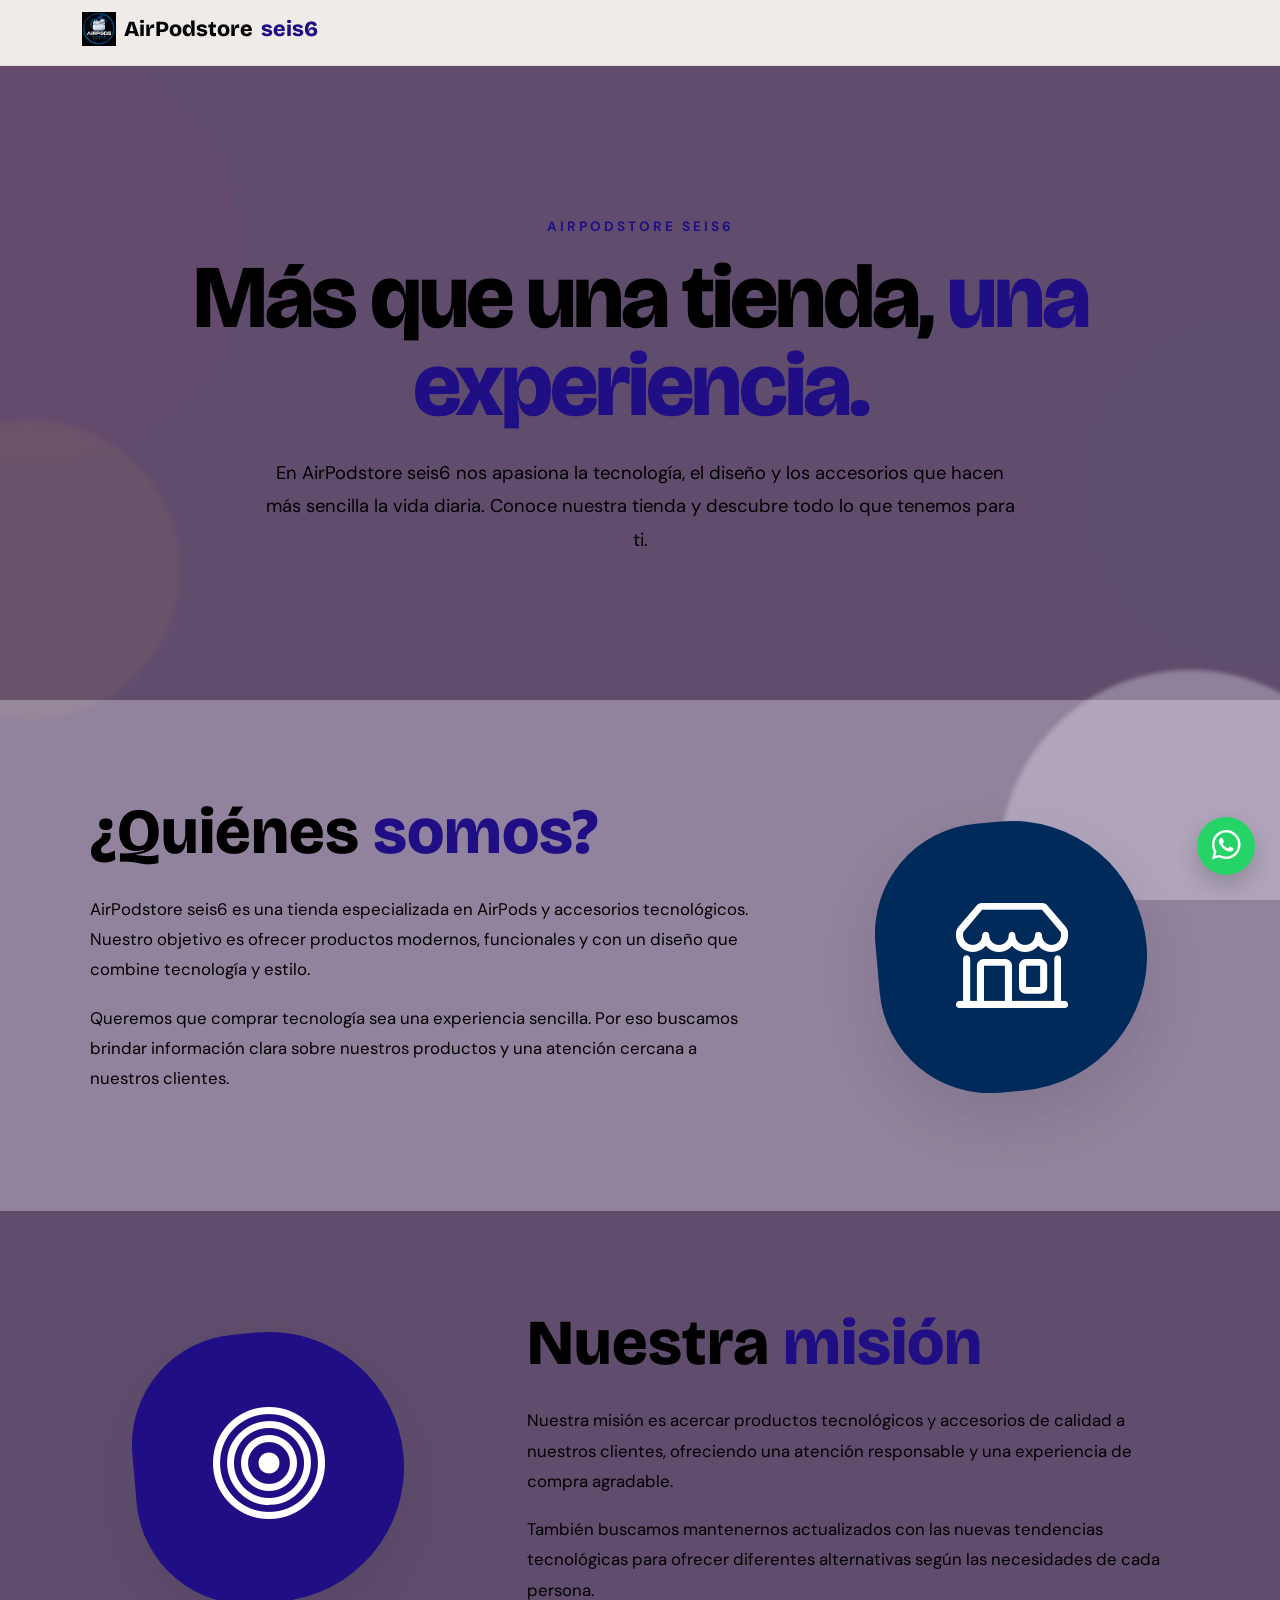
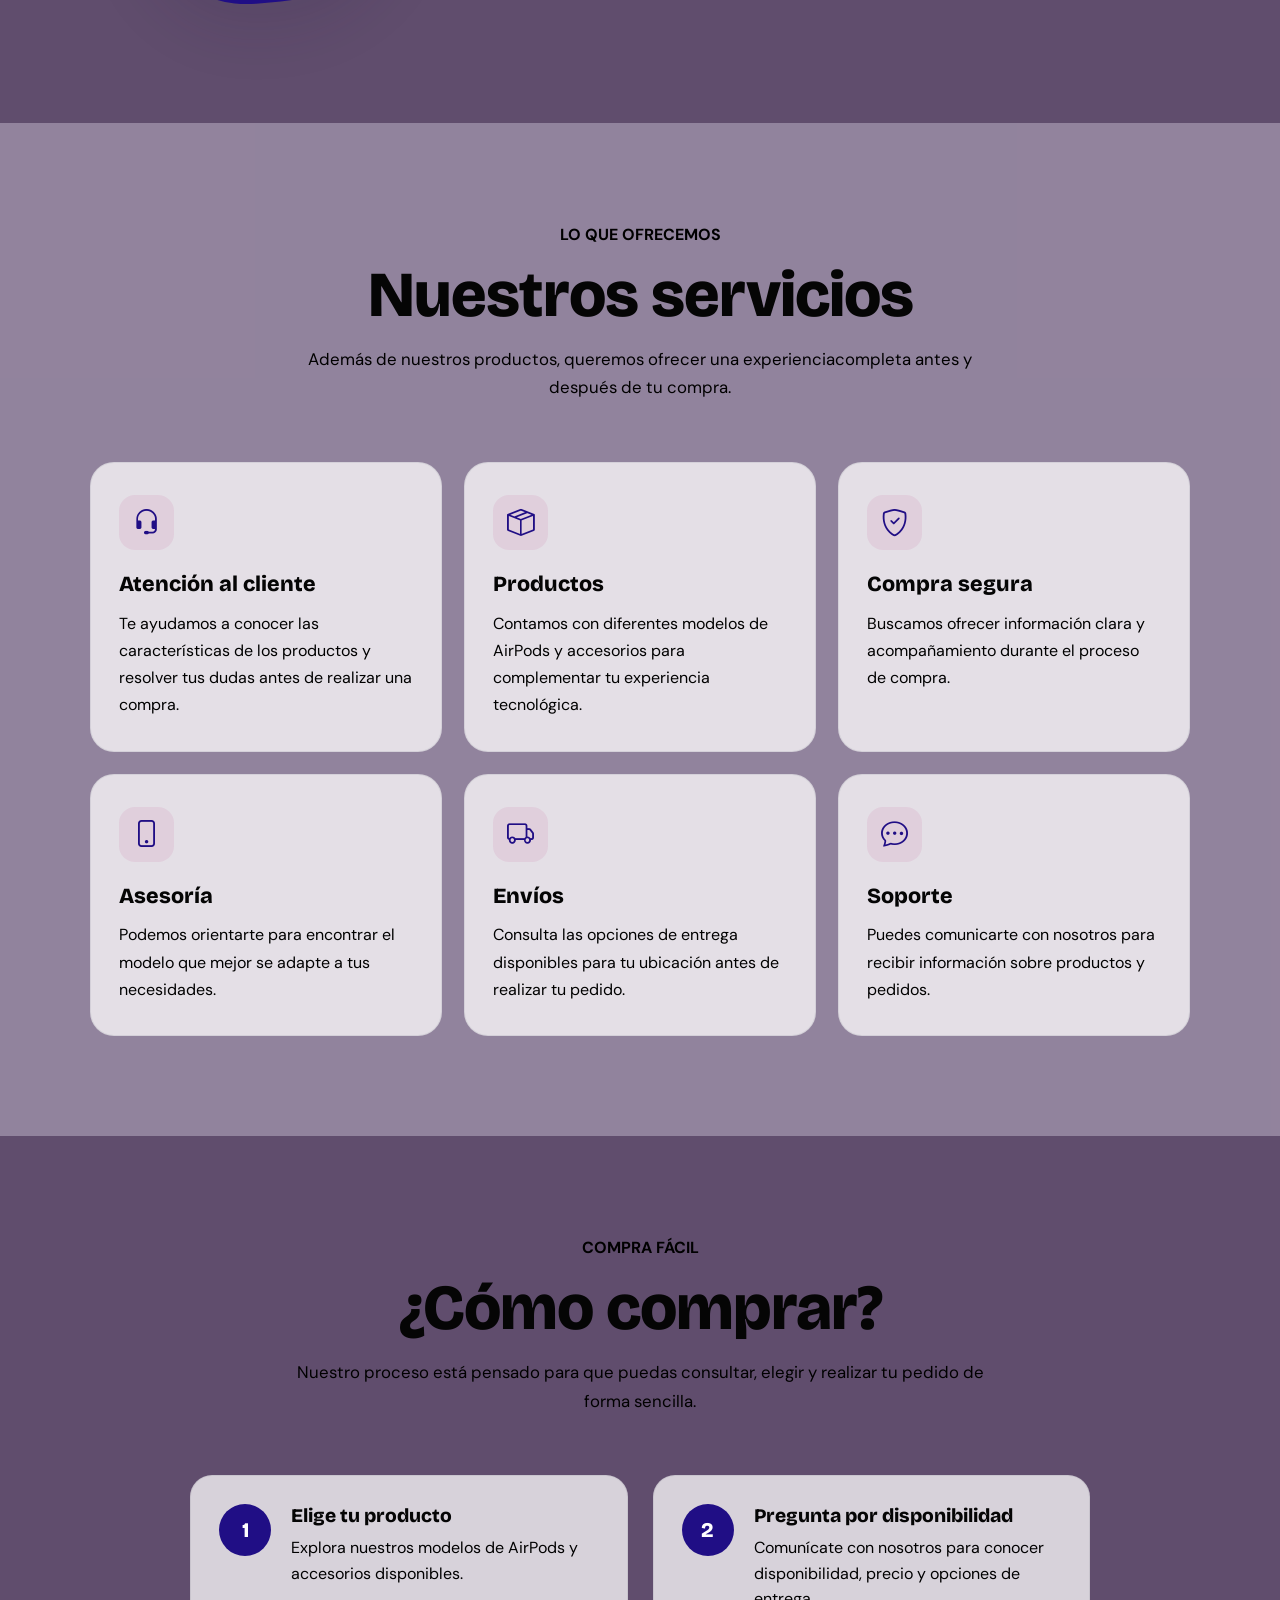
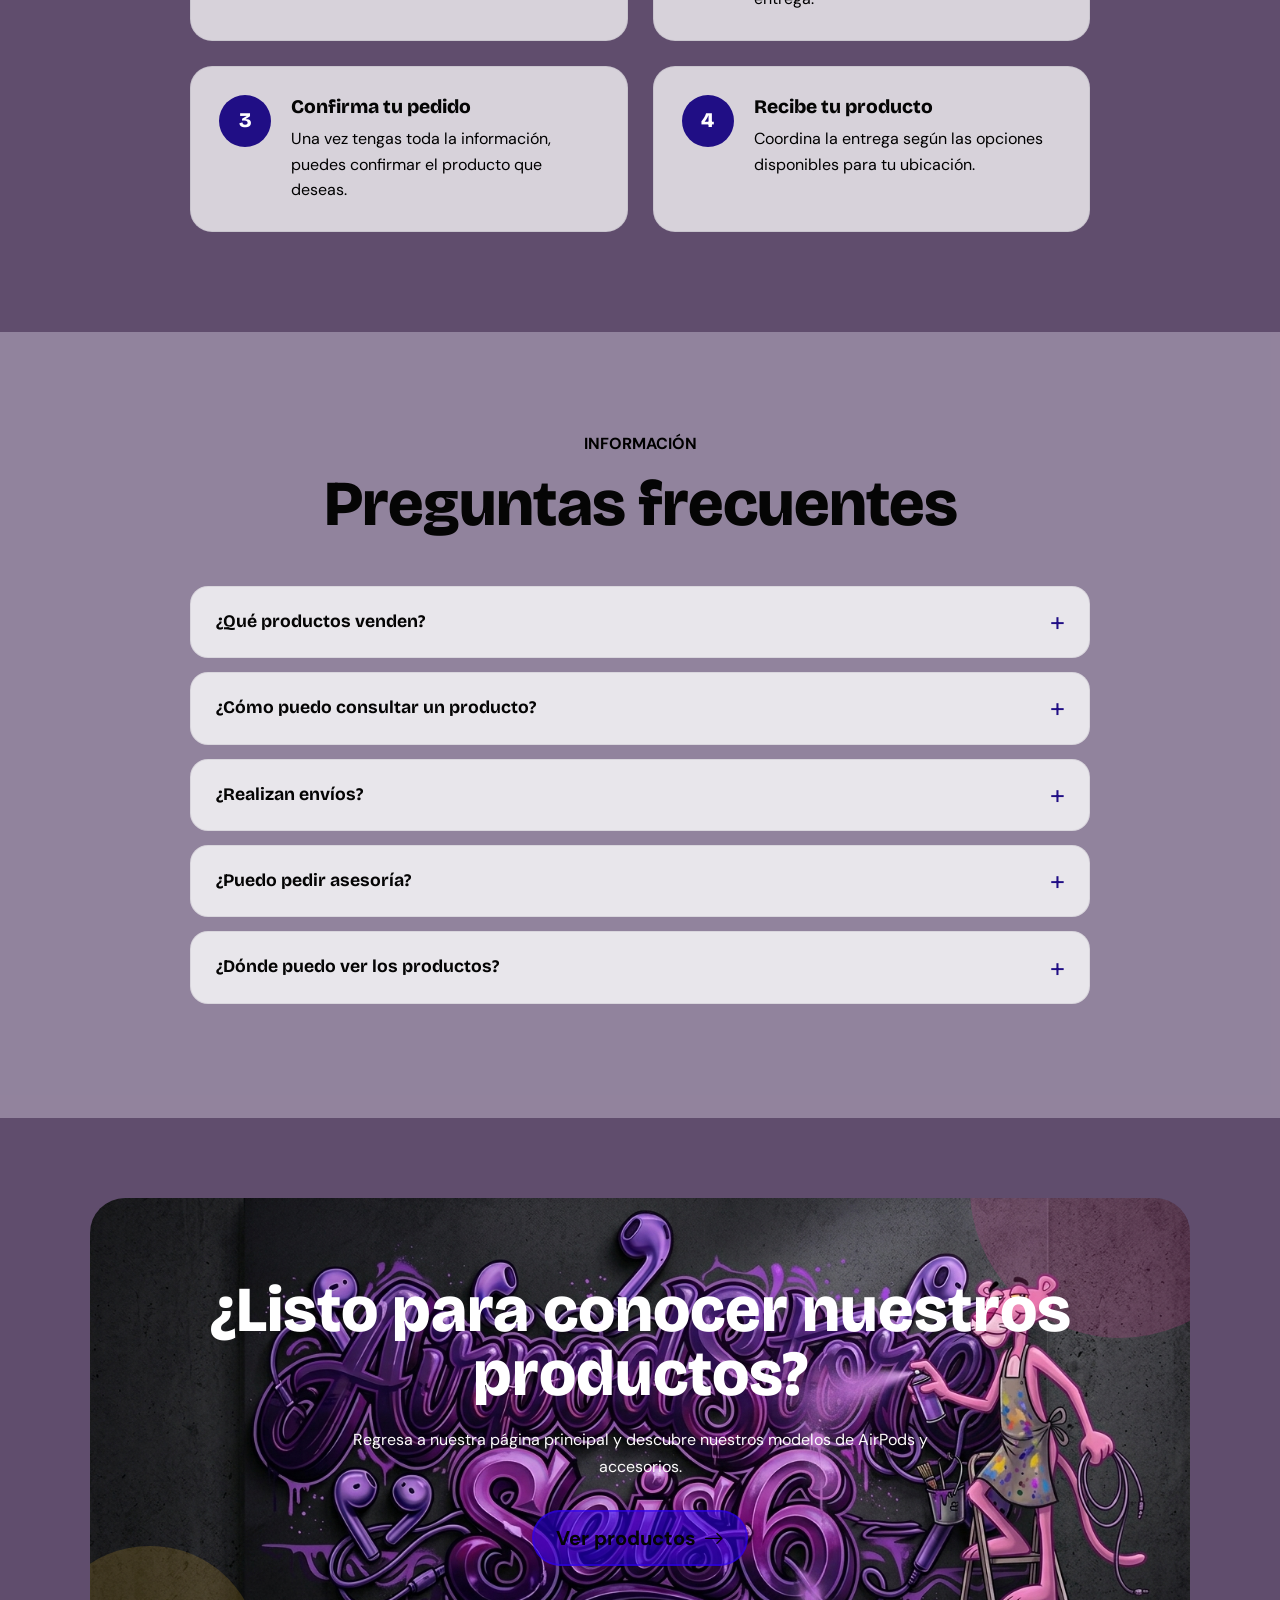
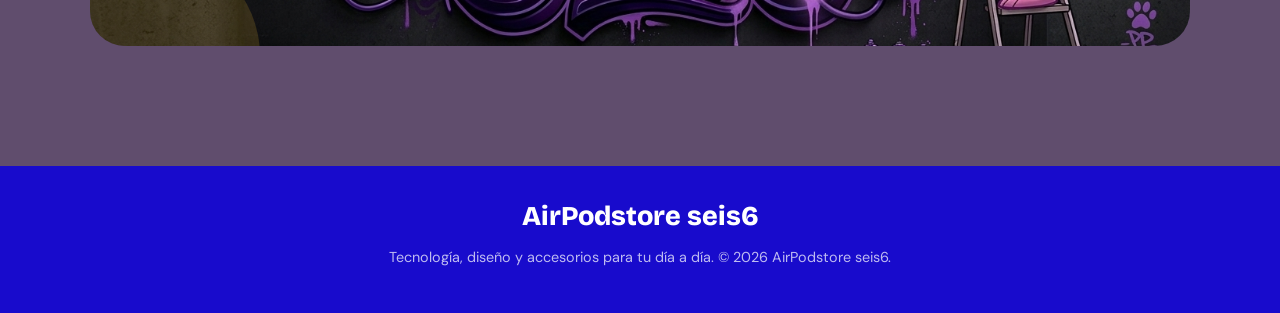
<file: info.html>
<!doctype html>
<html lang="es">
  <head>
    <meta charset="UTF-8" />
    <meta name="viewport" content="width=device-width, initial-scale=1.0" />
    <meta
      name="description"
      content="Conoce más sobre AirPodstore seis6, nuestra tienda de AirPods, accesorios, servicios, garantía y atención al cliente."
    />
    <meta
      name="keywords"
      content="AirPods, AirPodstore seis6, tienda AirPods, accesorios Apple, AirPods Colombia"
    />
    <meta name="author" content="AirPodstore seis6" />
    <title>mas informacion sobre AirpodStore seis6</title>
    <link rel="preconnect" href="https://fonts.googleapis.com" />
    <link rel="preconnect" href="https://fonts.gstatic.com" crossorigin />
    <link
      href="https://fonts.googleapis.com/css2?family=Bricolage+Grotesque:wght@400;500;600;700;800&family=DM+Sans:wght@400;500;600;700&display=swap"
      rel="stylesheet"/>
    <link
      href="https://cdn.jsdelivr.net/npm/bootstrap@5.3.3/dist/css/bootstrap.min.css"
      rel="stylesheet"/>
    <link
      rel="stylesheet"
      href="https://cdn.jsdelivr.net/npm/bootstrap-icons@1.11.3/font/bootstrap-icons.min.css"/>
    <link rel="stylesheet" href="estilos/styleee.css" />
  </head>

  <body>
    <div class="fondo" aria-hidden="true">
      <span class="fondo_m1"></span>
      <span class="fondo_m2"></span>
      <span class="fondo_m3"></span>
      <span class="fondo_m4"></span>
    </div>

    <nav class="navbar-barra fixed-top" id="barra">
      <div class="container">
        <a class="navbar-marca" href="index.html">
          <img
            src="imagenes/logo_airpods.png"
            alt="Logo AirPodstore seis6"
            class="marca__icono"/>AirPodstore<span class="marca__seis6"> seis6 </span></a>
      </diAv>
    </nav>

    <main class="pagina-tienda">
      <section class="tienda-hero">
        <p class="text-uppercase fw-bold mb-3">AirPodstore seis6</p>

        <h1>Más que una tienda,<span> una experiencia. </span></h1>
        <p>
          En AirPodstore seis6 nos apasiona la tecnología, el diseño y los
          accesorios que hacen más sencilla la vida diaria. Conoce nuestra
          tienda y descubre todo lo que tenemos para ti.
        </p>
      </section>
      <section class="bloque-tienda">
        <div class="contenido-tienda">
          <div class="texto-tienda">
            <h2>
              ¿Quiénes
              <span>somos?</span>
            </h2>
            <p>
              AirPodstore seis6 es una tienda especializada en AirPods y
              accesorios tecnológicos. Nuestro objetivo es ofrecer productos
              modernos, funcionales y con un diseño que combine tecnología y
              estilo.
            </p>
            <p>
              Queremos que comprar tecnología sea una experiencia sencilla. Por
              eso buscamos brindar información clara sobre nuestros productos y
              una atención cercana a nuestros clientes.
            </p>
          </div>
          <div class="icono-tienda">
            <i class="bi bi-shop"></i>
          </div>
        </div>
      </section>
      <section class="bloque-tienda">
        <div class="contenido-tienda invertido">
          <div class="texto-tienda">
            <h2>
              Nuestra
              <span>misión</span>
            </h2>
            <p>
              Nuestra misión es acercar productos tecnológicos y accesorios de
              calidad a nuestros clientes, ofreciendo una atención responsable y
              una experiencia de compra agradable.
            </p>
            <p>
              También buscamos mantenernos actualizados con las nuevas
              tendencias tecnológicas para ofrecer diferentes alternativas según
              las necesidades de cada persona.
            </p>
          </div>
          <div class="icono-tienda" style="background: var(--orquidea)">
            <i class="bi bi-bullseye"></i>
          </div>
        </div>
      </section>
      <section class="bloque-tienda">
        <div class="container text-center">
          <p class="text-uppercase fw-bold">Lo que ofrecemos</p>
          <h2 class="seccion__titulo">Nuestros servicios</h2>
          <p class="seccion__sub mx-auto">
            Además de nuestros productos, queremos ofrecer una
            experienciacompleta antes y después de tu compra.
          </p>
        </div>
        <div class="tarjetas-servicios">
          <article class="tarjeta-servicio">
            <i class="bi bi-headset"></i>
            <h3>Atención al cliente</h3>
            <p>
              Te ayudamos a conocer las características de los productos y
              resolver tus dudas antes de realizar una compra.
            </p>
          </article>
          <article class="tarjeta-servicio">
            <i class="bi bi-box-seam"></i>
            <h3>Productos</h3>
            <p>
              Contamos con diferentes modelos de AirPods y accesorios para
              complementar tu experiencia tecnológica.
            </p>
          </article>
          <article class="tarjeta-servicio">
            <i class="bi bi-shield-check"></i>

            <h3>Compra segura</h3>

            <p>
              Buscamos ofrecer información clara y acompañamiento durante el
              proceso de compra.
            </p>
          </article>

          <article class="tarjeta-servicio">
            <i class="bi bi-phone"></i>

            <h3>Asesoría</h3>

            <p>
              Podemos orientarte para encontrar el modelo que mejor se adapte a
              tus necesidades.
            </p>
          </article>

          <article class="tarjeta-servicio">
            <i class="bi bi-truck"></i>

            <h3>Envíos</h3>

            <p>
              Consulta las opciones de entrega disponibles para tu ubicación
              antes de realizar tu pedido.
            </p>
          </article>

          <article class="tarjeta-servicio">
            <i class="bi bi-chat-dots"></i>

            <h3>Soporte</h3>

            <p>
              Puedes comunicarte con nosotros para recibir información sobre
              productos y pedidos.
            </p>
          </article>
        </div>
      </section>

      <section class="bloque-tienda">
        <div class="container text-center">
          <p class="text-uppercase fw-bold">Compra fácil</p>

          <h2 class="seccion__titulo">¿Cómo comprar?</h2>

          <p class="seccion__sub mx-auto">
            Nuestro proceso está pensado para que puedas consultar, elegir y
            realizar tu pedido de forma sencilla.
          </p>
        </div>

        <div class="pasos">
          <div class="paso">
            <div class="paso-numero">1</div>

            <div>
              <h3>Elige tu producto</h3>

              <p>
                Explora nuestros modelos de AirPods y accesorios disponibles.
              </p>
            </div>
          </div>
          <div class="paso">
            <div class="paso-numero">2</div>

            <div>
              <h3>Pregunta por disponibilidad</h3>

              <p>
                Comunícate con nosotros para conocer disponibilidad, precio y
                opciones de entrega.
              </p>
            </div>
          </div>

          <div class="paso">
            <div class="paso-numero">3</div>

            <div>
              <h3>Confirma tu pedido</h3>

              <p>
                Una vez tengas toda la información, puedes confirmar el producto
                que deseas.
              </p>
            </div>
          </div>

          <div class="paso">
            <div class="paso-numero">4</div>

            <div>
              <h3>Recibe tu producto</h3>

              <p>
                Coordina la entrega según las opciones disponibles para tu
                ubicación.
              </p>
            </div>
          </div>
        </div>
      </section>

      <section class="bloque-tienda">
        <div class="container text-center">
          <p class="text-uppercase fw-bold">Información</p>

          <h2 class="seccion__titulo">Preguntas frecuentes</h2>
        </div>

      <div class="faq">
      <details class="faq-item">
        <summary>¿Qué productos venden?</summary>

            <p>
              En AirPodstore seis6 encontrarás diferentes modelos de AirPods y
    accesorios relacionados con tecnología y audio.
        </p>
          </details>

          <details class="faq-item">
            <summary>¿Cómo puedo consultar un producto?</summary>

            <p>
              Puedes comunicarte con nosotros mediante nuestros canales de
              contacto para consultar disponibilidad, características y precio.
            </p>
          </details>

          <details class="faq-item">
            <summary>¿Realizan envíos?</summary>

            <p>
              Las opciones de entrega dependen de la ubicación. Antes de
              realizar tu pedido puedes consultar las alternativas disponibles.
            </p>
          </details>

          <details class="faq-item">
            <summary>¿Puedo pedir asesoría?</summary>

            <p>
              Sí. Nuestro objetivo es ayudarte a conocer las características de
              los productos para que puedas elegir la opción que más te
              interese.
            </p>
          </details>

          <details class="faq-item">
            <summary>¿Dónde puedo ver los productos?</summary>

            <p>
              Puedes regresar a la página principal para ver la sección de
              productos y conocer los modelos disponibles.
            </p>
          </details>
        </div>
      </section>

      <section class="llamada-tienda">
        <h2>¿Listo para conocer nuestros productos?</h2>

        <p>
          Regresa a nuestra página principal y descubre nuestros modelos de
          AirPods y accesorios.
        </p>

        <a href="index.html#modelos" class="btn btn-sol btn-lg">Ver productos<i class="bi bi-arrow-right ms-2"></i>
        </a>
      </section>
    </main>

    <footer class="pie">
      <svg
        class="pie__montanas"
        viewBox="0 0 1440 160"
        preserveAspectRatio="none"
        aria-hidden="true">
        <path
          fill="#175c45"
          d="
            M0,120
            C180,30 320,150 500,75
            C700,0 830,135 1010,60
            C1190,-10 1310,100 1440,35
            L1440,160
            L0,160 Z
        "
        ></path>
      </svg>
      <div class="pie__cuerpo">
        <div class="container pie__inner">
          <p class="pie__marca">AirPodstore seis6</p>
          <p class="pie__legal">
            Tecnología, diseño y accesorios para tu día a día. © 2026
            AirPodstore seis6.
          </p>
        </div>
      </div>
    </footer>
    <a
      href="https://wa.me/573002275371"
      class="wa-flotante"
      target="_blank"
      rel="noopener noreferrer"
      aria-label="Contactar por WhatsApp">
      <i class="bi bi-whatsapp"></i>
    </a>
    <script src="https://cdn.jsdelivr.net/npm/bootstrap@5.3.3/dist/js/bootstrap.bundle.min.js"></script>
  </body>
</html>
</file>
<file: estilos/styleee.css>
:root {
    --perla: #604d6d;
    --tinta: #050505;
    --orquidea: #200e85;
    --monte: #002a5a;
    --sol: #2d00f585;
    --niebla: #ffffff;

    --fuente-titulo: "Bricolage Grotesque", system-ui, sans-serif;
    --fuente-texto: "DM Sans", system-ui, sans-serif;

    --salida: cubic-bezier(.22, 1, .36, 1);
}


* {
    box-sizing: border-box;
    margin: 0;
    padding: 0;
}

html {
    scroll-behavior: smooth;
}

body {
    background: var(--perla);
    color: rgb(0, 0, 0);
    font-family: var(--fuente-texto);
    overflow-x: hidden;
}

body,button,a {
    font-family: var(--fuente-texto);
}

h1,h2,h3,h4,h5,h6 {
    font-family: var(--fuente-titulo);
}

img {
    max-width: 100%;
    height: auto;
}

a {
    text-decoration: none;
}

button,
a {
    -webkit-tap-highlight-color: transparent;
}

:focus-visible {
    outline: 3px solid var(--orquidea);
    outline-offset: 3px;
}


.fondo {
    position: fixed;
    inset: 0;
    overflow: hidden;
    pointer-events: none;
    z-index: -1;
}

.fondo span {
    position: absolute;
    display: block;
    border-radius: 50%;
    filter: blur(2px);
    opacity: 0.45;
}

.fondo_m1 {
    width: 420px;
    height: 420px;
    background: rgba(198, 61, 140, 0.10);
    top: 5%;
    left: -180px;
}

.fondo_m2 {
    width: 350px;
    height: 350px;
    background: rgba(31, 122, 92, 0.10);
    top: 35%;
    right: -150px;
}

.fondo_m3 {
    width: 300px;
    height: 300px;
    background: rgba(255, 201, 60, 0.12);
    bottom: 20%;
    left: -120px;
}

.fondo_m4 {
    width: 380px;
    height: 380px;
    background: rgba(238, 233, 246, 0.75);
    bottom: -150px;
    right: -100px;
}


.navbar-barra {
    background: rgba(251, 249, 244, 0.92);
    backdrop-filter: blur(16px);
    -webkit-backdrop-filter: blur(16px);
    border-bottom: 1px solid rgba(29, 27, 58, 0.08);
    padding: 12px 0;
    transition: all 0.3s ease;
    z-index: 1000;
}

.navbar-marca {
    display: inline-flex;
    align-items: center;
    gap: 8px;
    color: var(--tinta);
    font-family: var(--fuente-titulo);
    font-size: 1.35rem;
    font-weight: 800;
    white-space: nowrap;
}

.navbar-marca:hover {
    color: var(--orquidea);
}

.marca__icono {
    width: 34px;
    height: 34px;
    object-fit: contain;
}

.marca__seis6 {
    color: var(--orquidea);
}

.navbar-r {
    width: 44px;
    height: 40px;
    border: 1px solid rgba(29, 27, 58, 0.15);
    border-radius: 10px;
    background: transparent;
    display: none;
    align-items: center;
    justify-content: center;
}

.navbar--icon {
    width: 23px;
    height: 2px;
    background: var(--tinta);
    position: relative;
    display: block;
}

.navbar--icon::before,
.navbar--icon::after {
    content: "";
    position: absolute;
    left: 0;
    width: 23px;
    height: 2px;
    background: var(--tinta);
}

.navbar--icon::before {
    top: -7px;
}

.navbar--icon::after {
    top: 7px;
}

.navbar--3 {
    align-items: center;
    gap: 8px;
}

.navbar--3 .nav-link {
    color: var(--tinta);
    font-size: 0.95rem;
    font-weight: 600;
    padding: 10px 12px !important;
    position: relative;
}

.navbar--3 .nav-link::after {
    content: "";
    position: absolute;
    left: 12px;
    right: 12px;
    bottom: 4px;
    height: 2px;
    background: var(--orquidea);
    transform: scaleX(0);
    transform-origin: center;
    transition: transform 0.3s ease;
}

.navbar--3 .nav-link:hover,
.navbar--3 .nav-link.active {
    color: var(--orquidea);
}

.navbar--3 .nav-link:hover::after,
.navbar--3 .nav-link.active::after {
    transform: scaleX(1);
}


.btn-tienda,
.btn-linea,
.btn-sol {
    border-radius: 999px;
    padding: 11px 22px;
    font-weight: 700;
    transition: transform 0.25s var(--salida),
                box-shadow 0.25s ease,
                background 0.25s ease;
}

.btn-tienda {
    background: var(--orquidea);
    border: 2px solid var(--orquidea);
    color: white !important;
}

.btn-tienda:hover {
    background: #a92e75;
    border-color: #a92e75;
    color: white !important;
    transform: translateY(-2px);
    box-shadow: 0 10px 24px rgba(198, 61, 140, 0.22);
}

.btn-linea {
    background: transparent;
    border: 2px solid var(--tinta);
    color: var(--tinta);
}

.btn-linea:hover {
    background: var(--tinta);
    color: white;
    transform: translateY(-2px);
}

.btn-sol {
    background: var(--sol);
    border: 2px solid var(--sol);
    color: var(--tinta);
}

.btn-sol:hover {
    background: #9676b1;
    border-color: #7c00ad;
    color: var(--tinta);
    transform: translateY(-3px);
    box-shadow: 0 12px 25px rgba(255, 201, 60, 0.25);
}


.pagina-tienda {
    padding-top: 80px;
    position: relative;
    z-index: 1;
}


.tienda-hero {
    min-height: 620px;
    padding: 110px 20px 100px;
    max-width: 1050px;
    margin: 0 auto;
    display: flex;
    flex-direction: column;
    justify-content: center;
    text-align: center;
    align-items: center;
}

.tienda-hero > p:first-child {
    color: var(--orquidea);
    letter-spacing: 3px;
    font-size: 0.85rem;
}

.tienda-hero h1 {
    max-width: 950px;
    font-size: clamp(3rem, 7vw, 6rem);
    line-height: 0.98;
    font-weight: 800;
    letter-spacing: -3px;
    margin-bottom: 28px;
}

.tienda-hero h1 span {
    color: var(--orquidea);
}

.tienda-hero > p:last-child {
    max-width: 750px;
    color: black;
    font-size: 1.15rem;
    line-height: 1.8;
}


.bloque-tienda {
    padding: 100px 20px;
    position: relative;
}

.bloque-tienda:nth-of-type(even) {
    background: rgba(238, 233, 246, 0.35);
}

.contenido-tienda {
    max-width: 1100px;
    margin: 0 auto;
    display: grid;
    grid-template-columns: 1.3fr 0.7fr;
    align-items: center;
    gap: 80px;
}

.contenido-tienda.invertido {
    grid-template-columns: 0.7fr 1.3fr;
}

.contenido-tienda.invertido .texto-tienda {
    order: 2;
}

.contenido-tienda.invertido .icono-tienda {
    order: 1;
}

.texto-tienda h2 {
    font-size: clamp(2.3rem, 5vw, 4rem);
    line-height: 1;
    font-weight: 800;
    margin-bottom: 30px;
}

.texto-tienda h2 span {
    color: var(--orquidea);
}

.texto-tienda p {
    color: black;
    font-size: 1.05rem;
    line-height: 1.8;
    margin-bottom: 18px;
}

.icono-tienda {
    width: 270px;
    height: 270px;
    margin: auto;
    border-radius: 45% 55% 55% 45%;
    background: var(--monte);
    color: white;
    display: flex;
    align-items: center;
    justify-content: center;
    transform: rotate(-5deg);
    box-shadow: 0 25px 60px rgba(29, 27, 58, 0.12);
}

.icono-tienda i {
    font-size: 7rem;
    transform: rotate(5deg);
}


.seccion__titulo {
    color: var(--tinta);
    font-family: var(--fuente-titulo);
    font-size: clamp(2.4rem, 5vw, 4rem);
    line-height: 1;
    font-weight: 800;
    letter-spacing: -1px;
    margin-bottom: 18px;
}

.seccion__sub {
    max-width: 700px;
    color: black;
    line-height: 1.7;
    font-size: 1.05rem;
}


.tarjetas-servicios {
    max-width: 1100px;
    margin: 60px auto 0;
    display: grid;
    grid-template-columns: repeat(3, 1fr);
    gap: 22px;
}

.tarjeta-servicio {
    background: rgba(255, 255, 255, 0.75);
    border: 1px solid rgba(29, 27, 58, 0.08);
    border-radius: 24px;
    padding: 32px 28px;
    min-height: 250px;
    transition: transform 0.3s var(--salida),
                box-shadow 0.3s ease,
                border-color 0.3s ease;
}

.tarjeta-servicio:hover {
    transform: translateY(-8px);
    box-shadow: 0 20px 45px rgba(29, 27, 58, 0.10);
    border-color: rgba(198, 61, 140, 0.25);
}

.tarjeta-servicio > i {
    width: 55px;
    height: 55px;
    display: flex;
    align-items: center;
    justify-content: center;
    border-radius: 16px;
    background: rgba(198, 61, 140, 0.10);
    color: var(--orquidea);
    font-size: 1.7rem;
    margin-bottom: 22px;
}

.tarjeta-servicio h3 {
    color: var(--tinta);
    font-size: 1.35rem;
    font-weight: 800;
    margin-bottom: 12px;
}

.tarjeta-servicio p {
    color: black;
    line-height: 1.7;
    margin-bottom: 0;
}


.pasos {
    max-width: 900px;
    margin: 60px auto 0;
    display: grid;
    grid-template-columns: repeat(2, 1fr);
    gap: 25px;
}

.paso {
    display: flex;
    gap: 20px;
    padding: 28px;
    background: rgba(255, 255, 255, 0.75);
    border-radius: 22px;
    border: 1px solid rgba(29, 27, 58, 0.08);
    transition: transform 0.3s ease,
                box-shadow 0.3s ease;
}

.paso:hover {
    transform: translateY(-5px);
    box-shadow: 0 15px 35px rgba(29, 27, 58, 0.08);
}

.paso-numero {
    min-width: 52px;
    width: 52px;
    height: 52px;
    border-radius: 50%;
    background: var(--orquidea);
    color: white;
    display: flex;
    align-items: center;
    justify-content: center;
    font-family: var(--fuente-titulo);
    font-size: 1.3rem;
    font-weight: 800;
}

.paso h3 {
    color: var(--tinta);
    font-size: 1.2rem;
    font-weight: 800;
    margin-bottom: 8px;
}

.paso p {
    color: black;
    line-height: 1.6;
    margin: 0;
}


.faq {
    max-width: 900px;
    margin: 50px auto 0;
}

.faq-item {
    background: rgba(255, 255, 255, 0.8);
    border: 1px solid rgba(29, 27, 58, 0.08);
    border-radius: 18px;
    margin-bottom: 14px;
    overflow: hidden;
}

.faq-item summary {
    list-style: none;
    cursor: pointer;
    padding: 22px 55px 22px 25px;
    position: relative;
    color: var(--tinta);
    font-family: var(--fuente-titulo);
    font-size: 1.1rem;
    font-weight: 700;
}

.faq-item summary::-webkit-details-marker {
    display: none;
}

.faq-item summary::after {
    content: "+";
    position: absolute;
    right: 24px;
    top: 50%;
    transform: translateY(-50%);
    color: var(--orquidea);
    font-family: var(--fuente-texto);
    font-size: 1.7rem;
    font-weight: 400;
    transition: transform 0.25s ease;
}

.faq-item[open] summary::after {
    content: "−";
    transform: translateY(-50%);
}

.faq-item p {
    color: black;
    line-height: 1.7;
    padding: 0 25px 23px;
    margin: 0;
}


.llamada-tienda {
    max-width: 1100px;
    margin: 80px auto 120px;
    padding: 80px 35px;
    text-align: center;
    background: var(--perla) url("../imagenes/seis6.jpg") center / cover no-repeat;
    border-radius: 35px;
    color: white;
    position: relative;
    overflow: hidden;
}

.llamada-tienda::before {
    content: "";
    position: absolute;
    width: 300px;
    height: 300px;
    border-radius: 50%;
    background: rgba(198, 61, 140, 0.22);
    top: -160px;
    right: -80px;
}

.llamada-tienda::after {
    content: "";
    position: absolute;
    width: 220px;
    height: 220px;
    border-radius: 50%;
    background: rgba(255, 201, 60, 0.16);
    bottom: -120px;
    left: -50px;
}

.llamada-tienda h2 {
    position: relative;
    z-index: 1;
    font-size: clamp(2.2rem, 5vw, 4rem);
    font-weight: 800;
    line-height: 1;
    margin-bottom: 20px;
}

.llamada-tienda p {
    position: relative;
    z-index: 1;
    max-width: 650px;
    margin: 0 auto 30px;
    color: rgb(253, 252, 252);
    line-height: 1.7;
}

.llamada-tienda .btn {
    position: relative;
    z-index: 1;
}


.pie {
    position: relative;
    margin-top: 0;
}

.pie__montanas {
    display: none;
    width: 100%;
    height: 130px;
    margin-bottom: -1px;
}

.pie__cuerpo {
    background: rgb(24, 11, 204);
    color: white;
    padding: 30px 0 45px;
}

.pie__inner {
    text-align: center;
}

.pie__marca {
    font-family: var(--fuente-titulo);
    font-size: 1.7rem;
    font-weight: 800;
    margin-bottom: 10px;
}

.pie__legal {
    margin: 0;
    color: rgba(255, 255, 255, 0.72);
    font-size: 0.9rem;
}


.wa-flotante {
    position: fixed;
    right: 25px;
    bottom: 25px;
    width: 58px;
    height: 58px;
    border-radius: 50%;
    background: #25D366;
    color: white;
    display: flex;
    align-items: center;
    justify-content: center;
    font-size: 1.8rem;
    z-index: 999;
    box-shadow: 0 10px 25px rgba(0, 0, 0, 0.18);
    animation: pulso 2.5s infinite;
    transition: transform 0.25s ease;
}

.wa-flotante:hover {
    color: white;
    transform: scale(1.08);
}

@keyframes pulso {
    0% {
        box-shadow: 0 10px 25px rgba(0, 0, 0, 0.18);
    }

    50% {
        box-shadow: 0 10px 30px rgba(37, 211, 102, 0.35);
    }

    100% {
        box-shadow: 0 10px 25px rgba(0, 0, 0, 0.18);
    }
}


@media (max-width: 991.98px) {

    .navbar-r {
        display: flex;
    }

    .navbar-barra .container {
        position: relative;
    }

    .navbar-marca {
        font-size: 1.15rem;
    }

    .navbar-collapse {
        margin-top: 15px;
        padding: 15px 0 5px;
        border-top: 1px solid rgba(29, 27, 58, 0.08);
    }

    .navbar--3 {
        align-items: stretch;
        gap: 3px;
    }

    .navbar--3 .nav-link {
        padding: 11px 5px !important;
    }

    .navbar--3 .nav-link::after {
        left: 5px;
        right: auto;
        width: 35px;
        bottom: 3px;
    }

    .navbar--3 .btn-tienda {
        margin-top: 8px;
        display: inline-block;
        text-align: center;
    }

    .contenido-tienda,
    .contenido-tienda.invertido {
        grid-template-columns: 1fr;
        gap: 45px;
        text-align: center;
    }

    .contenido-tienda.invertido .texto-tienda {
        order: 1;
    }

    .contenido-tienda.invertido .icono-tienda {
        order: 2;
    }

    .texto-tienda {
        max-width: 750px;
        margin: 0 auto;
    }

    .tarjetas-servicios {
        grid-template-columns: repeat(2, 1fr);
    }

    .llamada-tienda {
        margin-left: 25px;
        margin-right: 25px;
    }
}


@media (max-width: 767.98px) {

    .pagina-tienda {
        padding-top: 72px;
    }

    .tienda-hero {
        min-height: 560px;
        padding: 80px 20px 70px;
    }

    .tienda-hero h1 {
        font-size: clamp(2.8rem, 13vw, 4.5rem);
        letter-spacing: -2px;
    }

    .tienda-hero > p:last-child {
        font-size: 1rem;
    }

    .bloque-tienda {
        padding: 75px 18px;
    }

    .contenido-tienda {
        gap: 35px;
    }

    .texto-tienda h2 {
        font-size: 2.6rem;
    }

    .icono-tienda {
        width: 220px;
        height: 220px;
    }

    .icono-tienda i {
        font-size: 5.5rem;
    }

    .tarjetas-servicios {
        grid-template-columns: 1fr;
        margin-top: 40px;
    }

    .tarjeta-servicio {
        min-height: auto;
    }

    .pasos {
        grid-template-columns: 1fr;
        margin-top: 40px;
    }

    .faq {
        margin-top: 40px;
    }

    .faq-item summary {
        font-size: 1rem;
        padding: 19px 50px 19px 20px;
    }

    .faq-item p {
        padding: 0 20px 20px;
        font-size: 0.95rem;
    }

    .llamada-tienda {
        margin: 50px 18px 80px;
        padding: 60px 22px;
        border-radius: 27px;
    }

    .llamada-tienda h2 {
        font-size: 2.5rem;
    }

    .pie__montanas {
        height: 90px;
    }

    .wa-flotante {
        width: 53px;
        height: 53px;
        right: 18px;
        bottom: 18px;
    }
}


@media (max-width: 575.98px) {

    .navbar-marca {
        font-size: 1rem;
        gap: 5px;
    }

    .marca__icono {
        width: 29px;
        height: 29px;
    }

    .tienda-hero {
        padding-left: 16px;
        padding-right: 16px;
    }

    .tienda-hero h1 {
        font-size: 2.8rem;
    }

    .tienda-hero > p:last-child {
        font-size: 0.95rem;
    }

    .seccion__titulo {
        font-size: 2.5rem;
    }

    .seccion__sub {
        font-size: 0.95rem;
    }

    .bloque-tienda {
        padding-left: 15px;
        padding-right: 15px;
    }

    .icono-tienda {
        width: 190px;
        height: 190px;
    }

    .icono-tienda i {
        font-size: 4.5rem;
    }

    .paso {
        padding: 22px 18px;
        gap: 15px;
    }

    .paso-numero {
        min-width: 45px;
        width: 45px;
        height: 45px;
    }

    .llamada-tienda {
        margin-left: 15px;
        margin-right: 15px;
    }

    .llamada-tienda h2 {
        font-size: 2.2rem;
    }

    .llamada-tienda .btn {
        width: 100%;
    }
}

@media (prefers-reduced-motion: no-preference) {

    .tienda-hero {
        animation: aparecerHero 0.8s var(--salida) both;
    }

    .bloque-tienda {
        animation: aparecerBloque 0.7s ease both;
    }
}

@keyframes aparecerHero {
    from {
        opacity: 0;
        transform: translateY(25px);
    }

    to {
        opacity: 1;
        transform: translateY(0);
    }
}

@keyframes aparecerBloque {
    from {
        opacity: 0;
        transform: translateY(20px);
    }

    to {
        opacity: 1;
        transform: translateY(0);
    }
}
</file>
